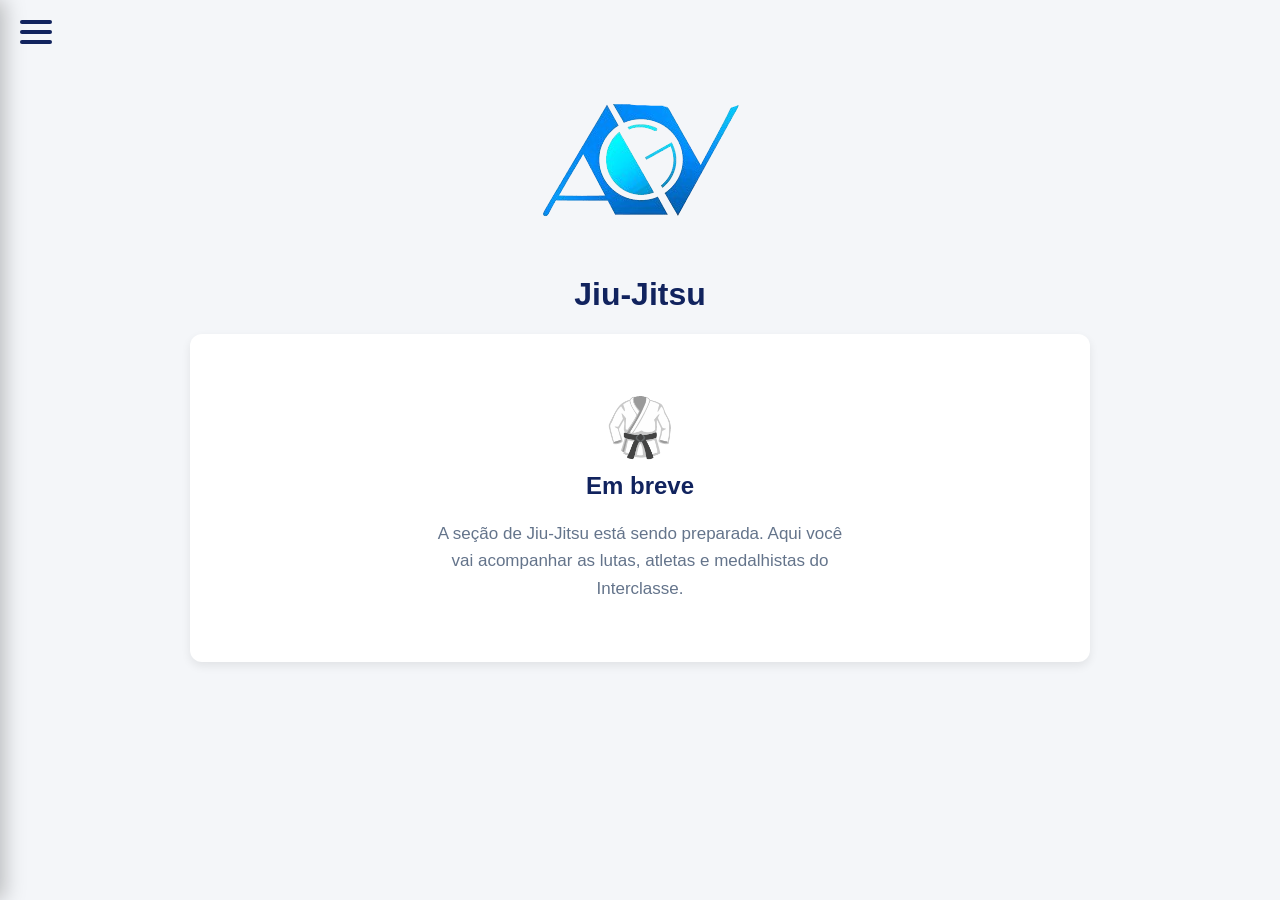
<file: jiujitsu.html>
<!DOCTYPE html>
<html lang="pt-BR">
<head>
    <meta charset="UTF-8">
    <meta name="viewport" content="width=device-width, initial-scale=1.0">
    <title>Jiu-Jitsu - Interclasse</title>
    <link rel="stylesheet" href="esportes.css">
    <link rel="stylesheet" href="menu.css">
</head>
<body>
    <input type="checkbox" id="menu-toggle">

    <label for="menu-toggle" class="meu-btn" aria-label="Abrir ou fechar menu">
        <span></span>
        <span></span>
        <span></span>
    </label>

    <label for="menu-toggle" class="menu-overlay"></label>

    <div class="menu-mobile">
        <div class="menu-logo">
            <img src="agv logo.png" alt="Logo">
        </div>
        <ul>
            <li class="menu-secao">Futebol</li>
            <li><a href="index.html">Tabela</a></li>
            <li><a href="proximo.html">Próximos Jogos</a></li>
            <li><a href="resultados.html">Resultados</a></li>
            <li><a href="artilheiros.html">Artilheiros</a></li>
            <li class="menu-secao">Jiu-Jitsu</li>
            <li><a href="jiujitsu.html" aria-current="page">Em breve</a></li>
            <li class="menu-secao">Vôlei</li>
            <li><a href="volei.html">Em breve</a></li>
        </ul>
    </div>

    <header>
        <h1><img src="agv logo.png" alt="Logo"></h1>
        <h1>Jiu-Jitsu</h1>
    </header>

    <main class="esporte-conteudo">
        <div class="card-em-breve">
            <div class="icone">🥋</div>
            <h2>Em breve</h2>
            <p>A seção de Jiu-Jitsu está sendo preparada. Aqui você vai acompanhar as lutas, atletas e medalhistas do Interclasse.</p>
        </div>
    </main>
</body>
</html>
</file>
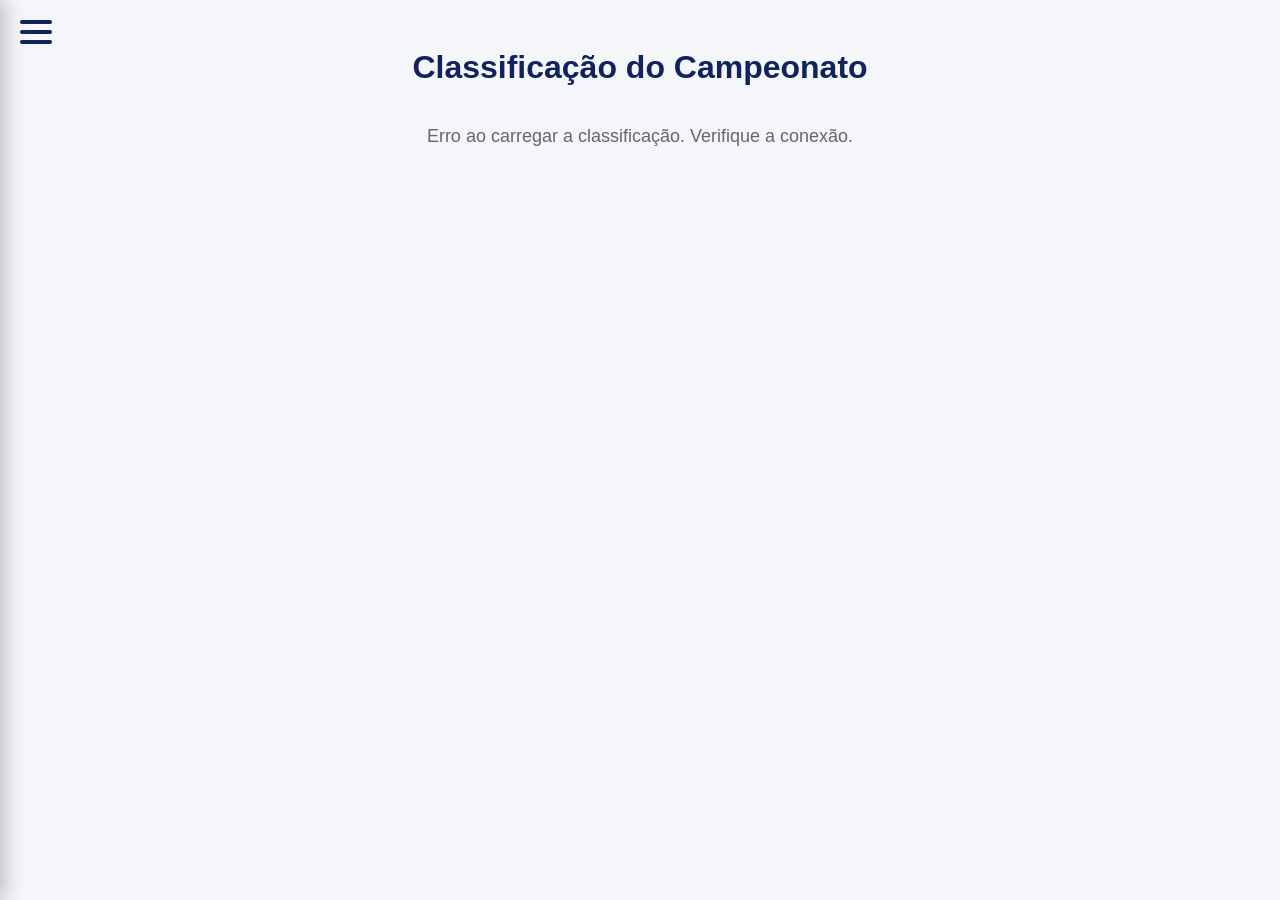
<file: preview.html>
<!DOCTYPE html>
<html lang="pt-BR">
<head>
    <meta charset="UTF-8">
    <meta name="viewport" content="width=device-width, initial-scale=1.0">
    <title>Tabela do Campeonato - Tempo Real</title>
    <link rel="stylesheet" href="menu.css">
    <style>
        body { 
            font-family: 'Segoe UI', Tahoma, Geneva, Verdana, sans-serif; 
            background-color: #f4f6f9; 
            color: #333; 
            padding: 20px;
        }

        h1 { 
            text-align: center; 
            color: #11235e; 
        }

        h2 { 
            color: #0823ea; 
            border-bottom: 2px solid #02103f; 
            padding-bottom: 5px; 
            margin-top: 30px; 
        }

        .tabela-container { 
            overflow-x: auto; 
            background: white; 
            border-radius: 8px; 
            box-shadow: 0 4px 6px rgba(0,0,0,0.1); 
            margin-bottom: 20px; 
        }

        table { 
            width: 100%; 
            border-collapse: collapse; 
            text-align: center; 
        }

        th { 
            background-color: #11235e; 
            color: white; 
            padding: 12px; 
            font-weight: 600; 
            text-transform: uppercase; 
            font-size: 14px; 
        }

        th.time, td.time { 
            text-align: left; 
            padding-left: 20px; 
            font-weight: bold; 
        }

        td { 
            padding: 12px; 
            border-bottom: 1px solid #e5e7eb; 
        }

        tr:nth-child(even) { 
            background-color: #f9fafb; 
        }

        tr:hover { 
            background-color: #f3f4f6; 
        }

        .loading { 
            text-align: center; 
            font-size: 18px; 
            color: #666; 
            margin: 40px; 
        }
        /* Navegação (hambúrguer e menu lateral) fica em menu.css */

        /* Clique no time */
        .tabela-container td.time {
            cursor: pointer;
            transition: color 0.2s ease;
        }
        .tabela-container td.time:hover {
            color: #0823ea;
            text-decoration: underline;
        }

        /* Modal de jogadores */
        .modal {
            display: none;
            position: fixed;
            top: 0; left: 0;
            width: 100%; height: 100%;
            background: rgba(0,0,0,0.5);
            z-index: 2000;
            justify-content: center;
            align-items: center;
        }
        .modal.aberto {
            display: flex;
        }
        .modal-conteudo {
            background: white;
            border-radius: 8px;
            padding: 25px;
            width: 90%;
            max-width: 400px;
            position: relative;
            box-shadow: 0 4px 10px rgba(0,0,0,0.2);
        }
        .modal-fechar {
            position: absolute;
            top: 10px;
            right: 15px;
            font-size: 24px;
            cursor: pointer;
            color: #666;
        }
        .jogador-item {
            display: flex;
            justify-content: space-between;
            padding: 8px 0;
            border-bottom: 1px solid #e5e7eb;
        }
        .jogador-posicao {
            font-weight: bold;
            color: #11235e;
            text-transform: capitalize;
        }
    </style>
</head>
<body>
    <input type="checkbox" id="menu-toggle">

    <label for="menu-toggle" class="meu-btn" aria-label="Abrir ou fechar menu">
        <span></span>
        <span></span>
        <span></span>
    </label>

    <label for="menu-toggle" class="menu-overlay"></label>

    <div class="menu-mobile">
        <div class="menu-logo">
            <img src="agv logo.png" alt="logo">
        </div>
        <ul>
            <li><a href="index.html">Tabela</a></li>
            <li><a href="proximo.html">Próximos Jogos</a></li>
            <li><a href="resultados.html">Resultados</a></li>
            <li><a href="artilheiros.html">Artilheiros</a></li>
        </ul>
    </div>

    <header>
        <h1>Classificação do Campeonato</h1>
    </header>

    <div id="campeonato-conteudo">
        <div class="loading">
            Carregando tabelas e atualizando pontos...
        </div>
    </div>

    <!-- Modal de jogadores -->
    <div id="modal-jogadores" class="modal">
        <div class="modal-conteudo">
            <span class="modal-fechar" onclick="fecharModal()">&times;</span>
            <h2 id="modal-titulo"></h2>
            <div id="modal-corpo"></div>
        </div>
    </div>

    <script>
        const SPREADSHEET_ID = '1FDwr9XhrdbMkPKEv5a4qA2Sr0kMUVAe-ZpcEeaNB4CM';

        const url = `https://docs.google.com/spreadsheets/d/${SPREADSHEET_ID}/gviz/tq?tqx=out:csv&sheet=pontos`;
        const urlJogadores = `https://docs.google.com/spreadsheets/d/${SPREADSHEET_ID}/gviz/tq?tqx=out:csv&sheet=jogadores`;

        let elencos = {};

        async function carregarCampeonato() {
            try {
                const resposta = await fetch(url);
                if (!resposta.ok) throw new Error('Erro ao acessar a planilha.');

                const csvTexto = await resposta.text();
                const linhas = csvTexto.split('\n');

                let grupoAtual = "";
                let dadosGrupos = { "Grupo 1": [], "Grupo 2": [] };

                linhas.forEach((linha) => {
                    const separador = linha.includes(';') ? ';' : ',';
                    const colunas = linha.split(separador).map(celula => celula.replace(/^"|"$/g, '').trim());

                    if (!colunas[0]) return;

                    const primeiraCelula = colunas[0].toLowerCase();

                    if (primeiraCelula.includes("grupo 1")) {
                        grupoAtual = "Grupo 1";
                        return;
                    } else if (primeiraCelula.includes("grupo 2")) {
                        grupoAtual = "Grupo 2";
                        return;
                    }

                    if (primeiraCelula === "times" || primeiraCelula === "") return;

                    const formatarNumero = (valor) => valor && !isNaN(valor) ? parseInt(valor) : 0;

                    if (grupoAtual) {
                        dadosGrupos[grupoAtual].push({
                            time: colunas[0],
                            pj: formatarNumero(colunas[1]),
                            pts: formatarNumero(colunas[2]),
                            v: formatarNumero(colunas[3]),
                            e: formatarNumero(colunas[4]),
                            d: formatarNumero(colunas[5]),
                            gp: formatarNumero(colunas[6]),
                            gc: formatarNumero(colunas[7]),
                            sg: formatarNumero(colunas[8])
                        });
                    }
                });

                for (let grupo in dadosGrupos) {
                    dadosGrupos[grupo].sort((a, b) => {
                        if (b.pts !== a.pts) {
                            return b.pts - a.pts;
                        }
                        return b.sg - a.sg;
                    });
                }

                let htmlFinal = '';

                for (let grupo in dadosGrupos) {
                    if (dadosGrupos[grupo].length === 0) continue;

                    htmlFinal += `<h2>${grupo}</h2>`;
                    htmlFinal += `
                        <div class="tabela-container">
                            <table>
                                <thead>
                                    <tr>
                                        <th>Pos</th>
                                        <th class="time">Times</th>
                                        <th>PJ</th>
                                        <th>PTS</th>
                                        <th>V</th>
                                        <th>E</th>
                                        <th>D</th>
                                        <th>GP</th>
                                        <th>GC</th>
                                        <th>SG</th>
                                    </tr>
                                </thead>
                                <tbody>
                    `;

                    dadosGrupos[grupo].forEach((item, i) => {
                        htmlFinal += `
                            <tr>
                                <td>${i + 1}°</td>
                                <td class="time" onclick="mostrarJogadores('${item.time}')">${item.time}</td>
                                <td>${item.pj}</td>
                                <td><strong>${item.pts}</strong></td>
                                <td>${item.v}</td>
                                <td>${item.e}</td>
                                <td>${item.d}</td>
                                <td>${item.gp}</td>
                                <td>${item.gc}</td>
                                <td>${item.sg}</td>
                            </tr>
                        `;
                    });

                    htmlFinal += `</tbody></table></div>`;
                }

                document.getElementById('campeonato-conteudo').innerHTML = htmlFinal;

            } catch (erro) {
                console.error("Erro:", erro);
                document.getElementById('campeonato-conteudo').innerHTML = "<div class='loading'>Erro ao carregar a classificação. Verifique a conexão.</div>";
            }
        }

        async function carregarJogadores() {
            try {
                const resposta = await fetch(urlJogadores);
                if (!resposta.ok) throw new Error('Erro ao acessar a planilha de jogadores.');

                const csvTexto = await resposta.text();
                const linhas = csvTexto.split('\n');

                const separador = linhas[0].includes(';') ? ';' : ',';
                const cabecalho = linhas[0].split(separador).map(c => c.replace(/^"|"$/g, '').trim());

                linhas.slice(1).forEach((linha) => {
                    if (!linha.trim()) return;

                    const colunas = linha.split(separador).map(c => c.replace(/^"|"$/g, '').trim());
                    const nomeTime = colunas[0];
                    if (!nomeTime) return;

                    const jogadoresDoTime = [];
                    for (let i = 1; i < cabecalho.length; i++) {
                        if (colunas[i]) {
                            jogadoresDoTime.push({
                                posicao: cabecalho[i],
                                nome: colunas[i]
                            });
                        }
                    }

                    elencos[nomeTime.toLowerCase()] = jogadoresDoTime;
                });

            } catch (erro) {
                console.error("Erro ao carregar jogadores:", erro);
            }
        }

        function mostrarJogadores(nomeTime) {
            const jogadores = elencos[nomeTime.toLowerCase()];
            const modal = document.getElementById('modal-jogadores');
            const corpoModal = document.getElementById('modal-corpo');
            const tituloModal = document.getElementById('modal-titulo');

            tituloModal.textContent = nomeTime;

            if (!jogadores || jogadores.length === 0) {
                corpoModal.innerHTML = '<p>Nenhum jogador cadastrado ainda.</p>';
            } else {
                corpoModal.innerHTML = jogadores.map(j => `
                    <div class="jogador-item">
                        <span class="jogador-posicao">${j.posicao}</span>
                        <span class="jogador-nome">${j.nome}</span>
                    </div>
                `).join('');
            }

            modal.classList.add('aberto');
        }

        function fecharModal() {
            document.getElementById('modal-jogadores').classList.remove('aberto');
        }

        carregarCampeonato();
        carregarJogadores();
    </script>
</body>
</html>
</file>
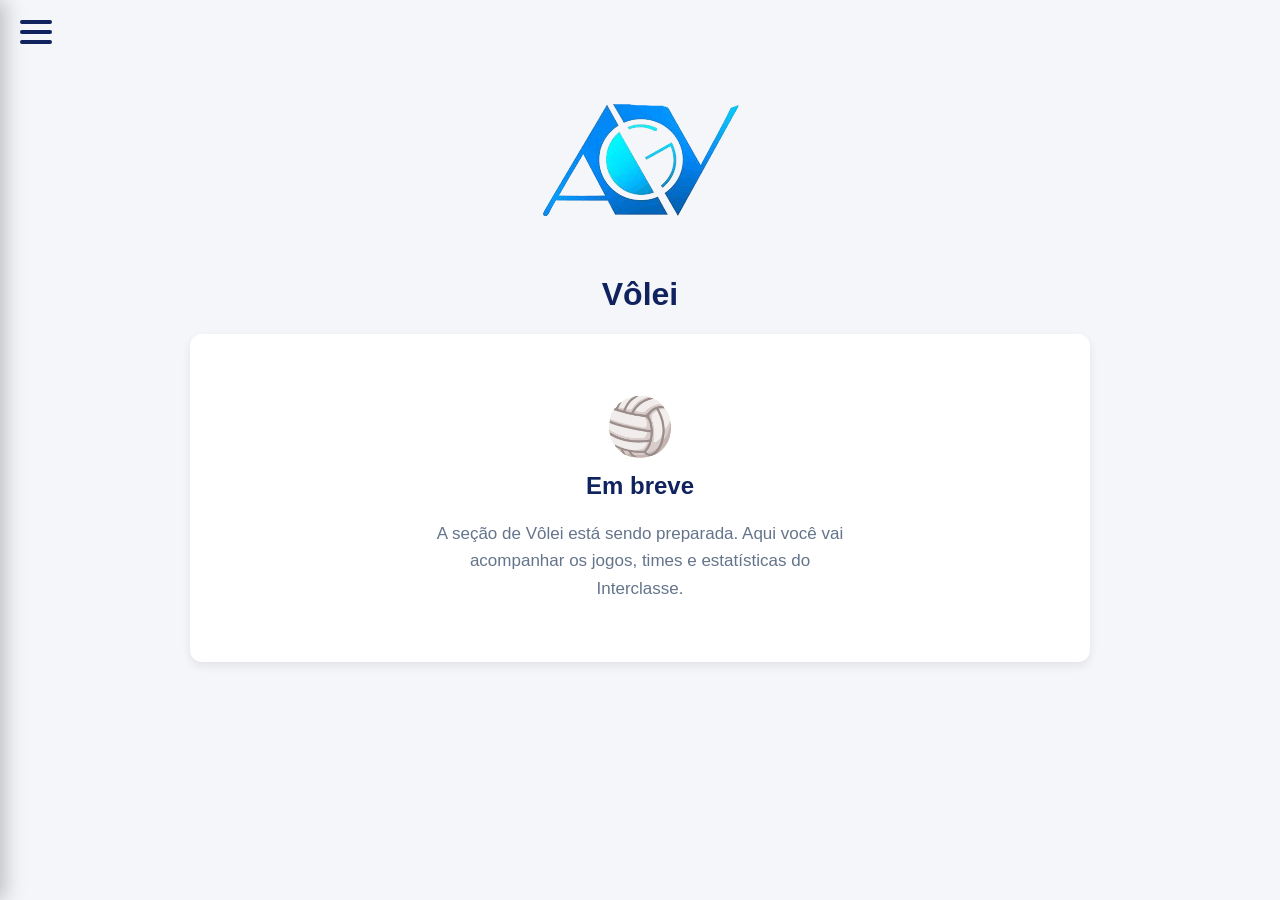
<file: volei.html>
<!DOCTYPE html>
<html lang="pt-BR">
<head>
    <meta charset="UTF-8">
    <meta name="viewport" content="width=device-width, initial-scale=1.0">
    <title>Vôlei - Interclasse</title>
    <link rel="stylesheet" href="esportes.css">
    <link rel="stylesheet" href="menu.css">
</head>
<body>
    <input type="checkbox" id="menu-toggle">

    <label for="menu-toggle" class="meu-btn" aria-label="Abrir ou fechar menu">
        <span></span>
        <span></span>
        <span></span>
    </label>

    <label for="menu-toggle" class="menu-overlay"></label>

    <div class="menu-mobile">
        <div class="menu-logo">
            <img src="agv logo.png" alt="Logo">
        </div>
        <ul>
            <li class="menu-secao">Futebol</li>
            <li><a href="index.html">Tabela</a></li>
            <li><a href="proximo.html">Próximos Jogos</a></li>
            <li><a href="resultados.html">Resultados</a></li>
            <li><a href="artilheiros.html">Artilheiros</a></li>
            <li class="menu-secao">Jiu-Jitsu</li>
            <li><a href="jiujitsu.html">Em breve</a></li>
            <li class="menu-secao">Vôlei</li>
            <li><a href="volei.html" aria-current="page">Em breve</a></li>
        </ul>
    </div>

    <header>
        <h1><img src="agv logo.png" alt="Logo"></h1>
        <h1>Vôlei</h1>
    </header>

    <main class="esporte-conteudo">
        <div class="card-em-breve">
            <div class="icone">🏐</div>
            <h2>Em breve</h2>
            <p>A seção de Vôlei está sendo preparada. Aqui você vai acompanhar os jogos, times e estatísticas do Interclasse.</p>
        </div>
    </main>
</body>
</html>
</file>
<file: esportes.css>
body {
    font-family: 'Segoe UI', Tahoma, Geneva, Verdana, sans-serif;
    background-color: #f4f6f9;
    color: #333;
    padding: 20px;
    margin: 0;
}

h1 {
    text-align: center;
    color: #11235e;
}

.esporte-conteudo {
    max-width: 900px;
    margin: 0 auto;
}

.card-em-breve {
    background: white;
    border-radius: 12px;
    box-shadow: 0 4px 10px rgba(0, 0, 0, 0.08);
    padding: 60px 30px;
    text-align: center;
}

.card-em-breve .icone {
    font-size: 56px;
    margin-bottom: 12px;
}

.card-em-breve h2 {
    color: #11235e;
    border-bottom: none;
    margin-top: 0;
}

.card-em-breve p {
    color: #64748b;
    font-size: 17px;
    line-height: 1.6;
    max-width: 420px;
    margin: 0 auto;
}
</file>
<file: menu.css>
/* ===== Navegação lateral estilo hambúrguer ===== */

#menu-toggle {
    display: none;
}

/* Botão hambúrguer (fica fixo no canto superior esquerdo) */
.meu-btn {
    display: flex;
    position: fixed;
    top: 20px;
    left: 20px;
    width: 32px;
    height: 24px;
    flex-direction: column;
    justify-content: space-between;
    cursor: pointer;
    z-index: 1100;
}

.meu-btn span {
    display: block;
    width: 100%;
    height: 4px;
    background: #11235e;
    border-radius: 4px;
    transition: transform 0.3s ease, opacity 0.3s ease;
}

/* Transforma o hambúrguer em um "X" quando aberto */
#menu-toggle:checked ~ .meu-btn span:nth-child(1) {
    transform: translateY(10px) rotate(45deg);
}

#menu-toggle:checked ~ .meu-btn span:nth-child(2) {
    opacity: 0;
}

#menu-toggle:checked ~ .meu-btn span:nth-child(3) {
    transform: translateY(-10px) rotate(-45deg);
}

/* Fundo escurecido ao redor do menu */
.menu-overlay {
    position: fixed;
    inset: 0;
    background: rgba(0, 0, 0, 0.55);
    opacity: 0;
    visibility: hidden;
    transition: opacity 0.35s ease, visibility 0.35s ease;
    z-index: 1040;
    cursor: pointer;
}

#menu-toggle:checked ~ .menu-overlay {
    opacity: 1;
    visibility: visible;
}

/* Menu lateral deslizante */
.menu-mobile {
    position: fixed;
    top: 0;
    left: -280px;
    width: 280px;
    height: 100%;
    background: #11235e;
    box-shadow: 4px 0 20px rgba(0, 0, 0, 0.25);
    transition: left 0.4s cubic-bezier(0.25, 1, 0.5, 1);
    z-index: 1050;
    padding-top: 90px;
    box-sizing: border-box;
}

#menu-toggle:checked ~ .menu-mobile {
    left: 0;
}

.menu-logo {
    text-align: center;
    margin-bottom: 20px;
}

.menu-logo img {
    max-width: 100px;
    filter: drop-shadow(0 2px 6px rgba(0, 0, 0, 0.3));
}

.menu-mobile ul {
    list-style: none;
    padding: 0;
    margin: 0;
}

.menu-mobile li {
    opacity: 0;
    transform: translateX(-30px);
    transition: opacity 0.4s ease, transform 0.4s ease;
    border-bottom: 1px solid rgba(255, 255, 255, 0.08);
}

/* Cabeçalhos das seções de esporte (Futebol, Jiu-Jitsu, Vôlei) */
.menu-mobile .menu-secao {
    padding: 18px 30px 8px;
    color: #9db4e8;
    font-size: 12px;
    font-weight: 800;
    letter-spacing: 2px;
    text-transform: uppercase;
    border-top: 1px solid rgba(255, 255, 255, 0.18);
    border-bottom: none;
}

.menu-mobile .menu-secao:first-child {
    padding-top: 4px;
    border-top: none;
}

/* Links entram em cascata quando o menu abre */
#menu-toggle:checked ~ .menu-mobile li {
    opacity: 1;
    transform: translateX(0);
}

#menu-toggle:checked ~ .menu-mobile li:nth-child(1) {
    transition-delay: 0.07s;
}

#menu-toggle:checked ~ .menu-mobile li:nth-child(2) {
    transition-delay: 0.14s;
}

#menu-toggle:checked ~ .menu-mobile li:nth-child(3) {
    transition-delay: 0.21s;
}

#menu-toggle:checked ~ .menu-mobile li:nth-child(4) {
    transition-delay: 0.28s;
}

#menu-toggle:checked ~ .menu-mobile li:nth-child(5) {
    transition-delay: 0.35s;
}

#menu-toggle:checked ~ .menu-mobile li:nth-child(6) {
    transition-delay: 0.42s;
}

#menu-toggle:checked ~ .menu-mobile li:nth-child(7) {
    transition-delay: 0.49s;
}

#menu-toggle:checked ~ .menu-mobile li:nth-child(8) {
    transition-delay: 0.56s;
}

#menu-toggle:checked ~ .menu-mobile li:nth-child(9) {
    transition-delay: 0.63s;
}

.menu-mobile a {
    display: block;
    color: white;
    text-decoration: none;
    font-size: 18px;
    font-weight: 600;
    padding: 18px 30px;
    transition: background 0.3s ease, padding-left 0.3s ease;
}

.menu-mobile a:hover {
    background: #6235bc;
    padding-left: 38px;
}

/* Link da página atual em destaque */
.menu-mobile a[aria-current="page"] {
    background: #6235bc;
}

/* Ajustes para telas menores */
@media screen and (max-width: 650px) {
    .meu-btn {
        top: 15px;
        left: 15px;
    }

    .menu-mobile {
        width: 250px;
        left: -250px;
    }
}
</file>
